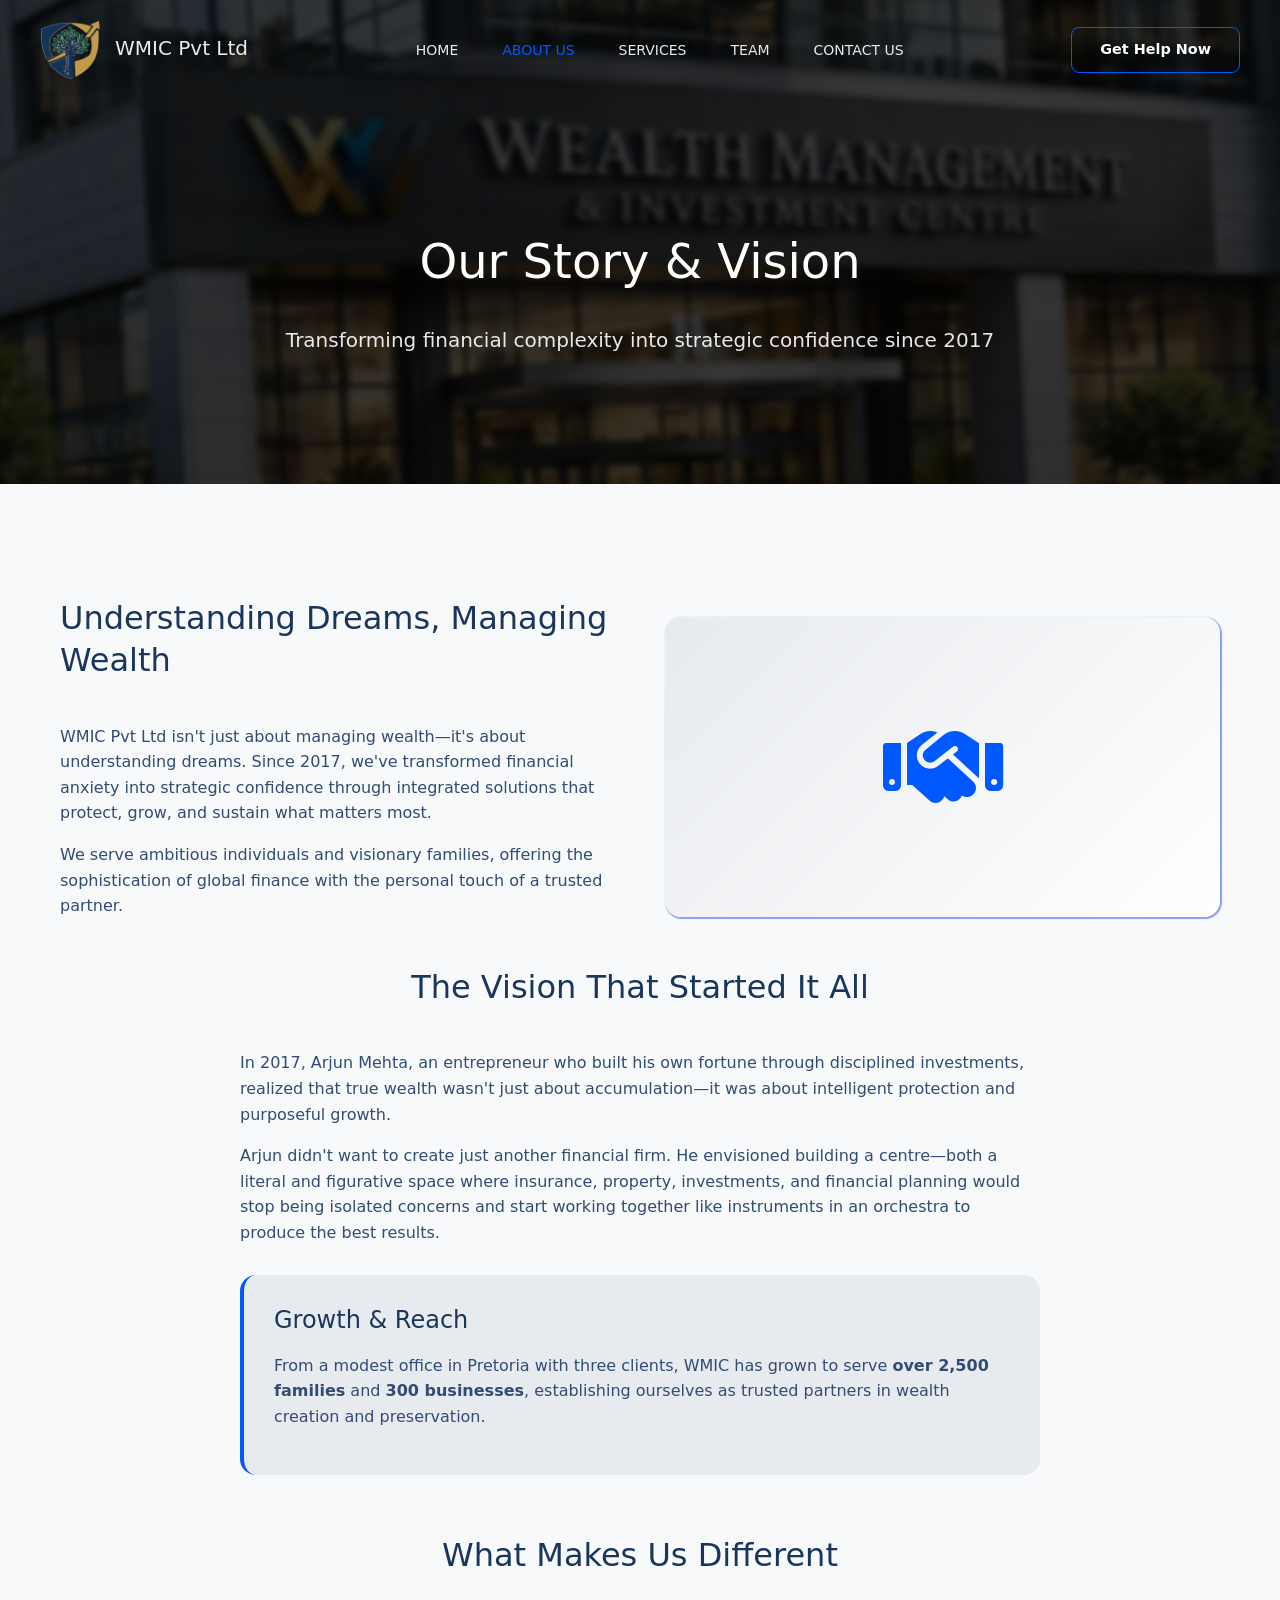
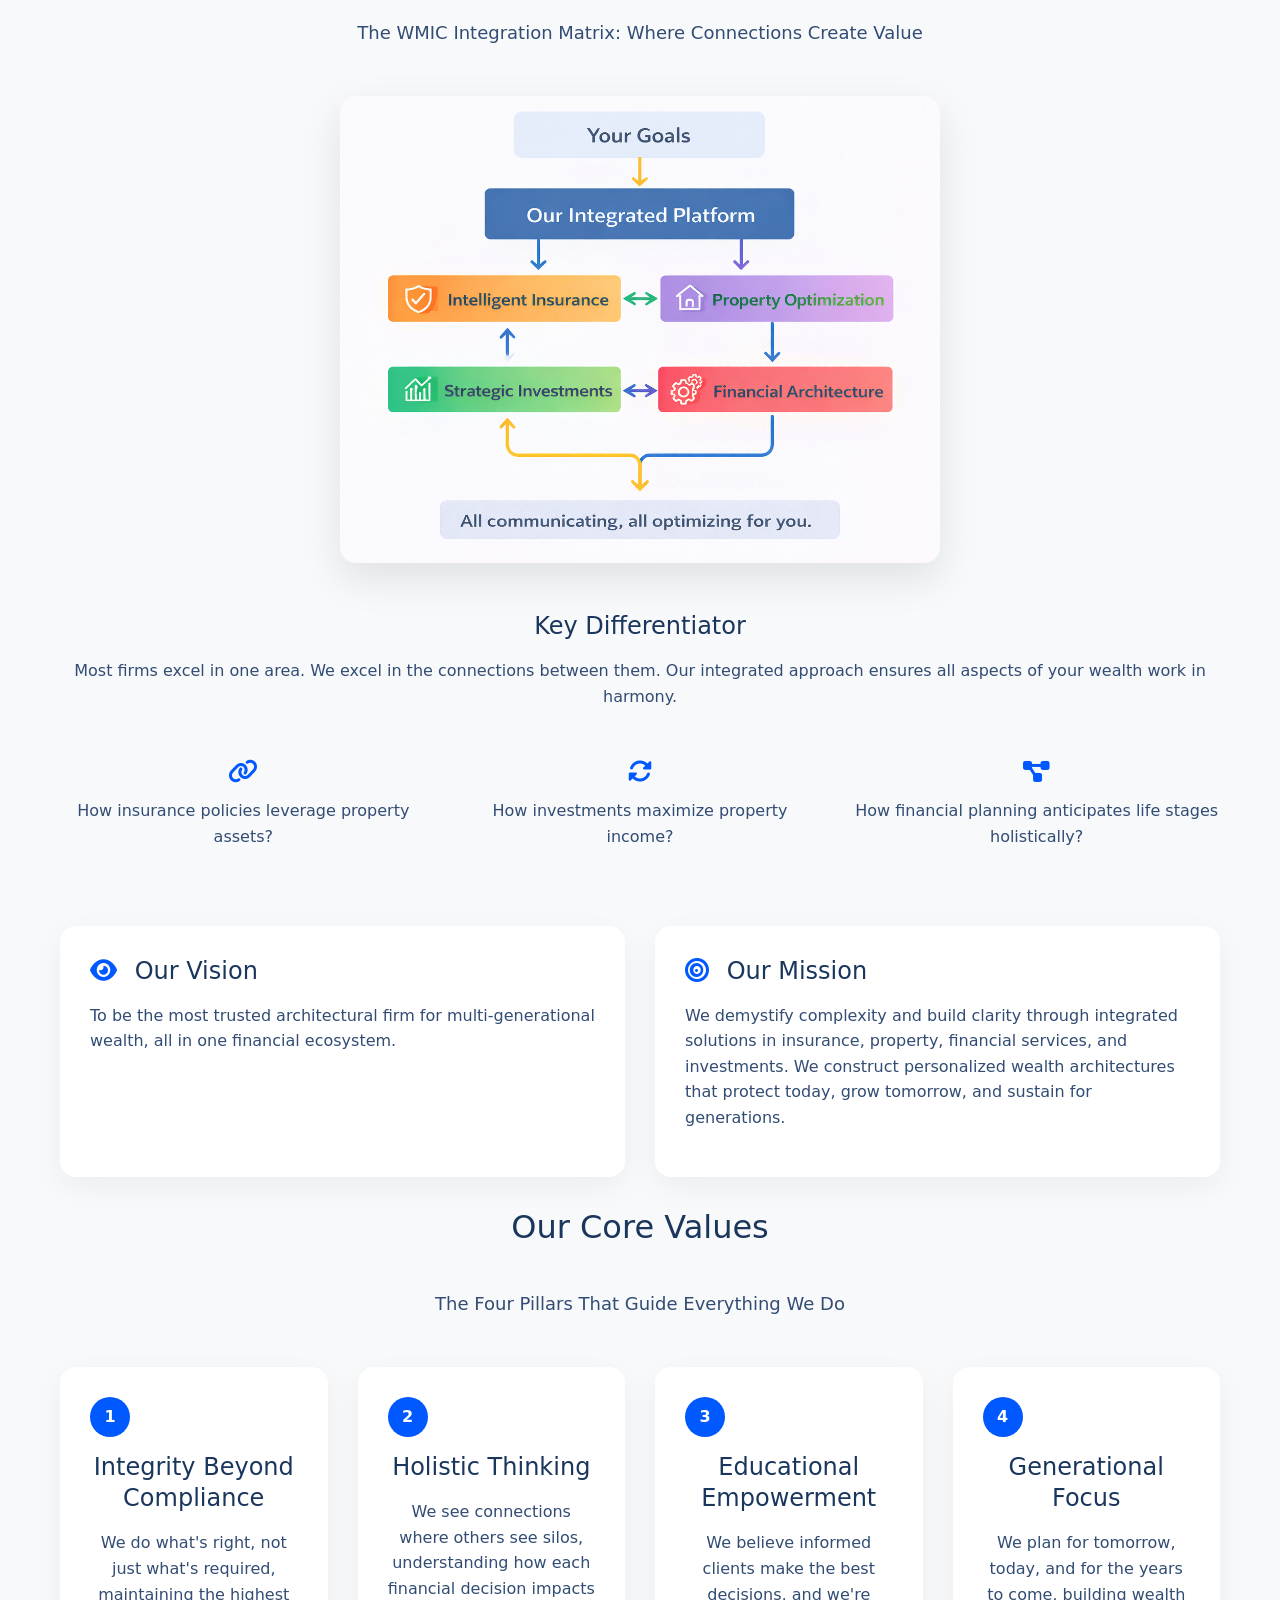
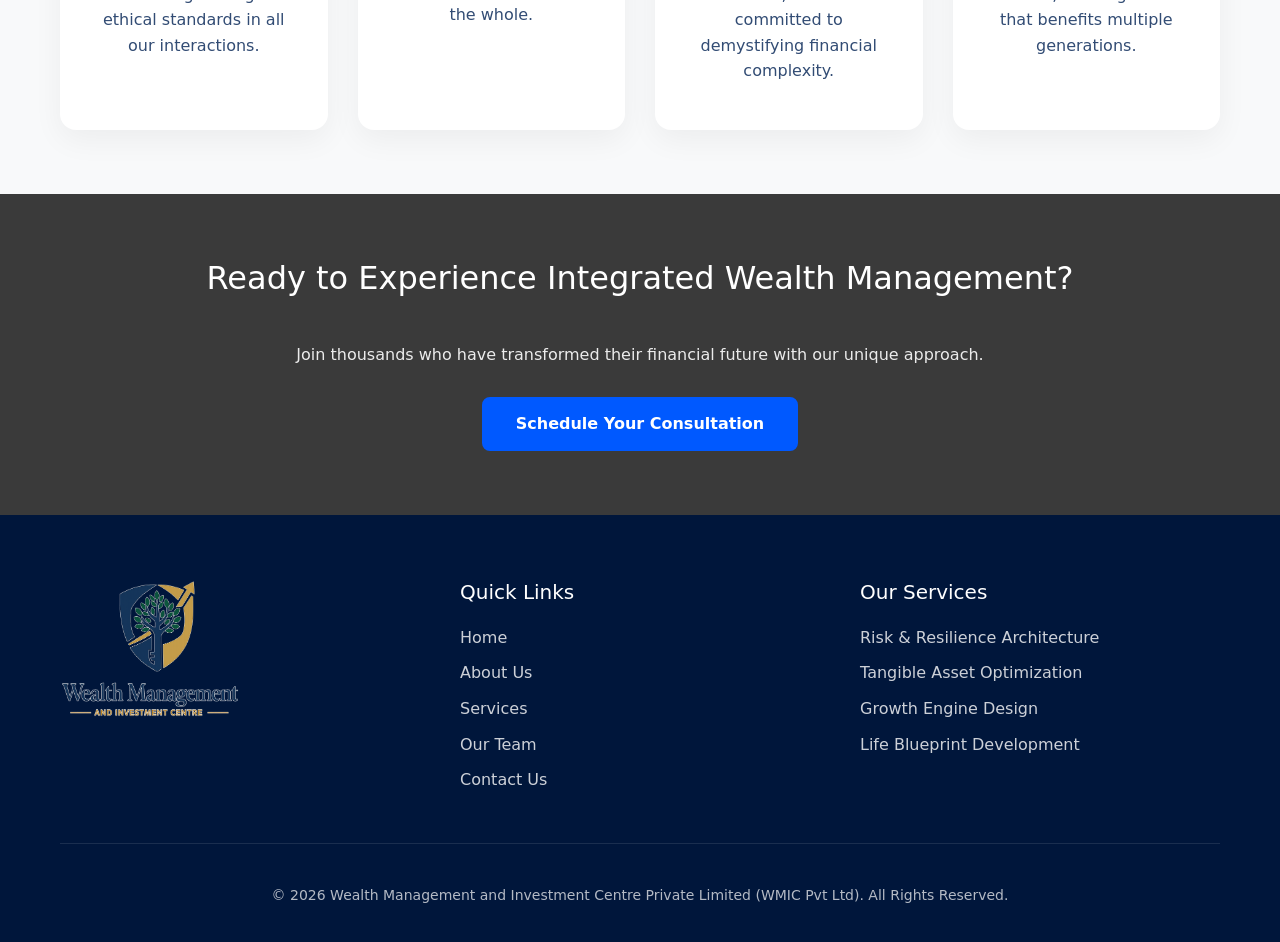
<file: about.html>
<!DOCTYPE html>
<html lang="en">
<head>
    <meta charset="UTF-8">
    <meta name="viewport" content="width=device-width, initial-scale=1.0">
    <meta name="description" content="Learn about WMIC's journey since 2017, our vision, mission, and the integrated approach that makes us different.">
    <title>About WMIC Pvt Ltd | Trusted Wealth Architects Since 2017</title>
    <link rel="stylesheet" href="styles.css">
    <link rel="stylesheet" href="responsive.css">
    <link rel="stylesheet" href="https://cdnjs.cloudflare.com/ajax/libs/font-awesome/6.4.0/css/all.min.css">
</head>
<body>
    <!-- Header -->
    <header class="header">
        <div class="container header-container">
            <div class="logo-container">
                <img src="assets/logo.png" alt="WMIC Logo" class="logo">
                <div class="logo-text">
                    <h1>WMIC Pvt Ltd</h1>
                </div>
            </div>
            
            <nav>
                <ul class="nav-menu nav-menu-inline">
                    <li><a href="index.html" class="nav-link active">HOME</a></li>
                    <li><a href="about.html" class="nav-link">ABOUT US</a></li>
                    <li><a href="services.html" class="nav-link">SERVICES</a></li>
                    <li><a href="team.html" class="nav-link">TEAM</a></li>
                    <li><a href="contact.html" class="nav-link">CONTACT US</a></li>
                </ul>
            </nav>
            
            <div class="header-actions">
                <a href="contact.html" class="btn btn-header">Get Help Now</a>
                <button class="hamburger">
                    <span class="hamburger-line"></span>
                    <span class="hamburger-line"></span>
                    <span class="hamburger-line"></span>
                </button>
            </div>
        </div>
    </header>

    <!-- Page Hero -->
    <section class="hero hero-page">
        <div class="container hero-content">
            <h1>Our Story & Vision</h1>
            <p>Transforming financial complexity into strategic confidence since 2017</p>
        </div>
    </section>

    <!-- About Content -->
    <section class="section bg-silver curved-top">
        <div class="container">
            <div class="content-grid content-grid-layout">
                <div class="content-text fade-in">
                    <h2>Understanding Dreams, Managing Wealth</h2>
                    <p>WMIC Pvt Ltd isn't just about managing wealth—it's about understanding dreams. Since 2017, we've transformed financial anxiety into strategic confidence through integrated solutions that protect, grow, and sustain what matters most.</p>
                    <p>We serve ambitious individuals and visionary families, offering the sophistication of global finance with the personal touch of a trusted partner.</p>
                </div>
                <div class="content-visual fade-in">
                    <div class="image-placeholder">
                        <i class="fas fa-handshake"></i>
                    </div>
                </div>
            </div>

            <!-- Our Beginning -->
            <div class="section-header">
                <h2>The Vision That Started It All</h2>
            </div>
            <div class="story-content fade-in">
                <p>In 2017, Arjun Mehta, an entrepreneur who built his own fortune through disciplined investments, realized that true wealth wasn't just about accumulation—it was about intelligent protection and purposeful growth.</p>
                <p>Arjun didn't want to create just another financial firm. He envisioned building a centre—both a literal and figurative space where insurance, property, investments, and financial planning would stop being isolated concerns and start working together like instruments in an orchestra to produce the best results.</p>
                
                <div class="highlight-box">
                    <h3>Growth & Reach</h3>
                    <p>From a modest office in Pretoria with three clients, WMIC has grown to serve <strong>over 2,500 families</strong> and <strong>300 businesses</strong>, establishing ourselves as trusted partners in wealth creation and preservation.</p>
                </div>
            </div>

            <!-- What Makes Us Different -->
            <div class="section-header">
                <h2>What Makes Us Different</h2>
                <p>The WMIC Integration Matrix: Where Connections Create Value</p>
            </div>
             <div class="goals-image-container">
                <img src="assets/goals.png" alt="WMIC Goals and Vision" class="goals-image" width="600px">
            </div>
            
            <div class="text-center fade-in text-center-custom">
                <h3>Key Differentiator</h3>
                <p>Most firms excel in one area. We excel in the connections between them. Our integrated approach ensures all aspects of your wealth work in harmony.</p>
                
                <div class="key-points-grid">
                    <div class="point">
                        <i class="fas fa-link"></i>
                        <p>How insurance policies leverage property assets?</p>
                    </div>
                    <div class="point">
                        <i class="fas fa-sync-alt"></i>
                        <p>How investments maximize property income?</p>
                    </div>
                    <div class="point">
                        <i class="fas fa-project-diagram"></i>
                        <p>How financial planning anticipates life stages holistically?</p>
                    </div>
                </div>
            </div>

            <!-- Vision & Mission -->
            <div class="vision-mission fade-in">
                <div class="grid-2">
                    <div class="vision-card">
                        <h3><i class="fas fa-eye"></i> Our Vision</h3>
                        <p>To be the most trusted architectural firm for multi-generational wealth, all in one financial ecosystem.</p>
                    </div>
                    
                    <div class="mission-card">
                        <h3><i class="fas fa-bullseye"></i> Our Mission</h3>
                        <p>We demystify complexity and build clarity through integrated solutions in insurance, property, financial services, and investments. We construct personalized wealth architectures that protect today, grow tomorrow, and sustain for generations.</p>
                    </div>
                </div>
            </div>

            <!-- Core Values -->
            <div class="section-header mt-3">
                <h2>Our Core Values</h2>
                <p>The Four Pillars That Guide Everything We Do</p>
            </div>
            
            <div class="values-grid">
                <div class="value-card fade-in">
                    <div class="value-number">1</div>
                    <h3>Integrity Beyond Compliance</h3>
                    <p>We do what's right, not just what's required, maintaining the highest ethical standards in all our interactions.</p>
                </div>
                
                <div class="value-card fade-in">
                    <div class="value-number">2</div>
                    <h3>Holistic Thinking</h3>
                    <p>We see connections where others see silos, understanding how each financial decision impacts the whole.</p>
                </div>
                
                <div class="value-card fade-in">
                    <div class="value-number">3</div>
                    <h3>Educational Empowerment</h3>
                    <p>We believe informed clients make the best decisions, and we're committed to demystifying financial complexity.</p>
                </div>
                
                <div class="value-card fade-in">
                    <div class="value-number">4</div>
                    <h3>Generational Focus</h3>
                    <p>We plan for tomorrow, today, and for the years to come, building wealth that benefits multiple generations.</p>
                </div>
            </div>
        </div>
    </section>

    <!-- CTA -->
    <section class="cta-hero">
            <div class="container">
            <div class="cta-content text-center">
                <h2 class="text-white">Ready to Experience Integrated Wealth Management?</h2>
                <p class="text-white-muted">Join thousands who have transformed their financial future with our unique approach.</p>
                <div class="mt-3">
                    <a href="contact.html" class="btn btn-gold">Schedule Your Consultation</a>
                </div>
            </div>
        </div>
        
    </section>

    <!-- Footer -->
    <footer class="footer">
        <div class="container">
            <div class="footer-content">
                <div class="footer-logo">
                    <img src="assets/logo2.png" alt="WMIC Logo" class="logo2">
                </div>
                
                <div class="footer-links">
                    <h3>Quick Links</h3>
                    <ul>
                        <li><a href="index.html">Home</a></li>
                        <li><a href="about.html">About Us</a></li>
                        <li><a href="services.html">Services</a></li>
                        <li><a href="team.html">Our Team</a></li>
                        <li><a href="contact.html">Contact Us</a></li>
                    </ul>
                </div>
                
                <div class="footer-services">
                    <h3>Our Services</h3>
                    <ul>
                        <li><a href="services.html">Risk & Resilience Architecture</a></li>
                        <li><a href="services.html">Tangible Asset Optimization</a></li>
                        <li><a href="services.html">Growth Engine Design</a></li>
                        <li><a href="services.html">Life Blueprint Development</a></li>
                    </ul>
                </div>
            </div>
            
            <div class="footer-bottom">
                <p>&copy; <span id="current-year">2024</span> Wealth Management and Investment Centre Private Limited (WMIC Pvt Ltd). All Rights Reserved.</p>
            </div>
        </div>
    </footer>

    <script src="main.js"></script>
</body>
</html>
</file>
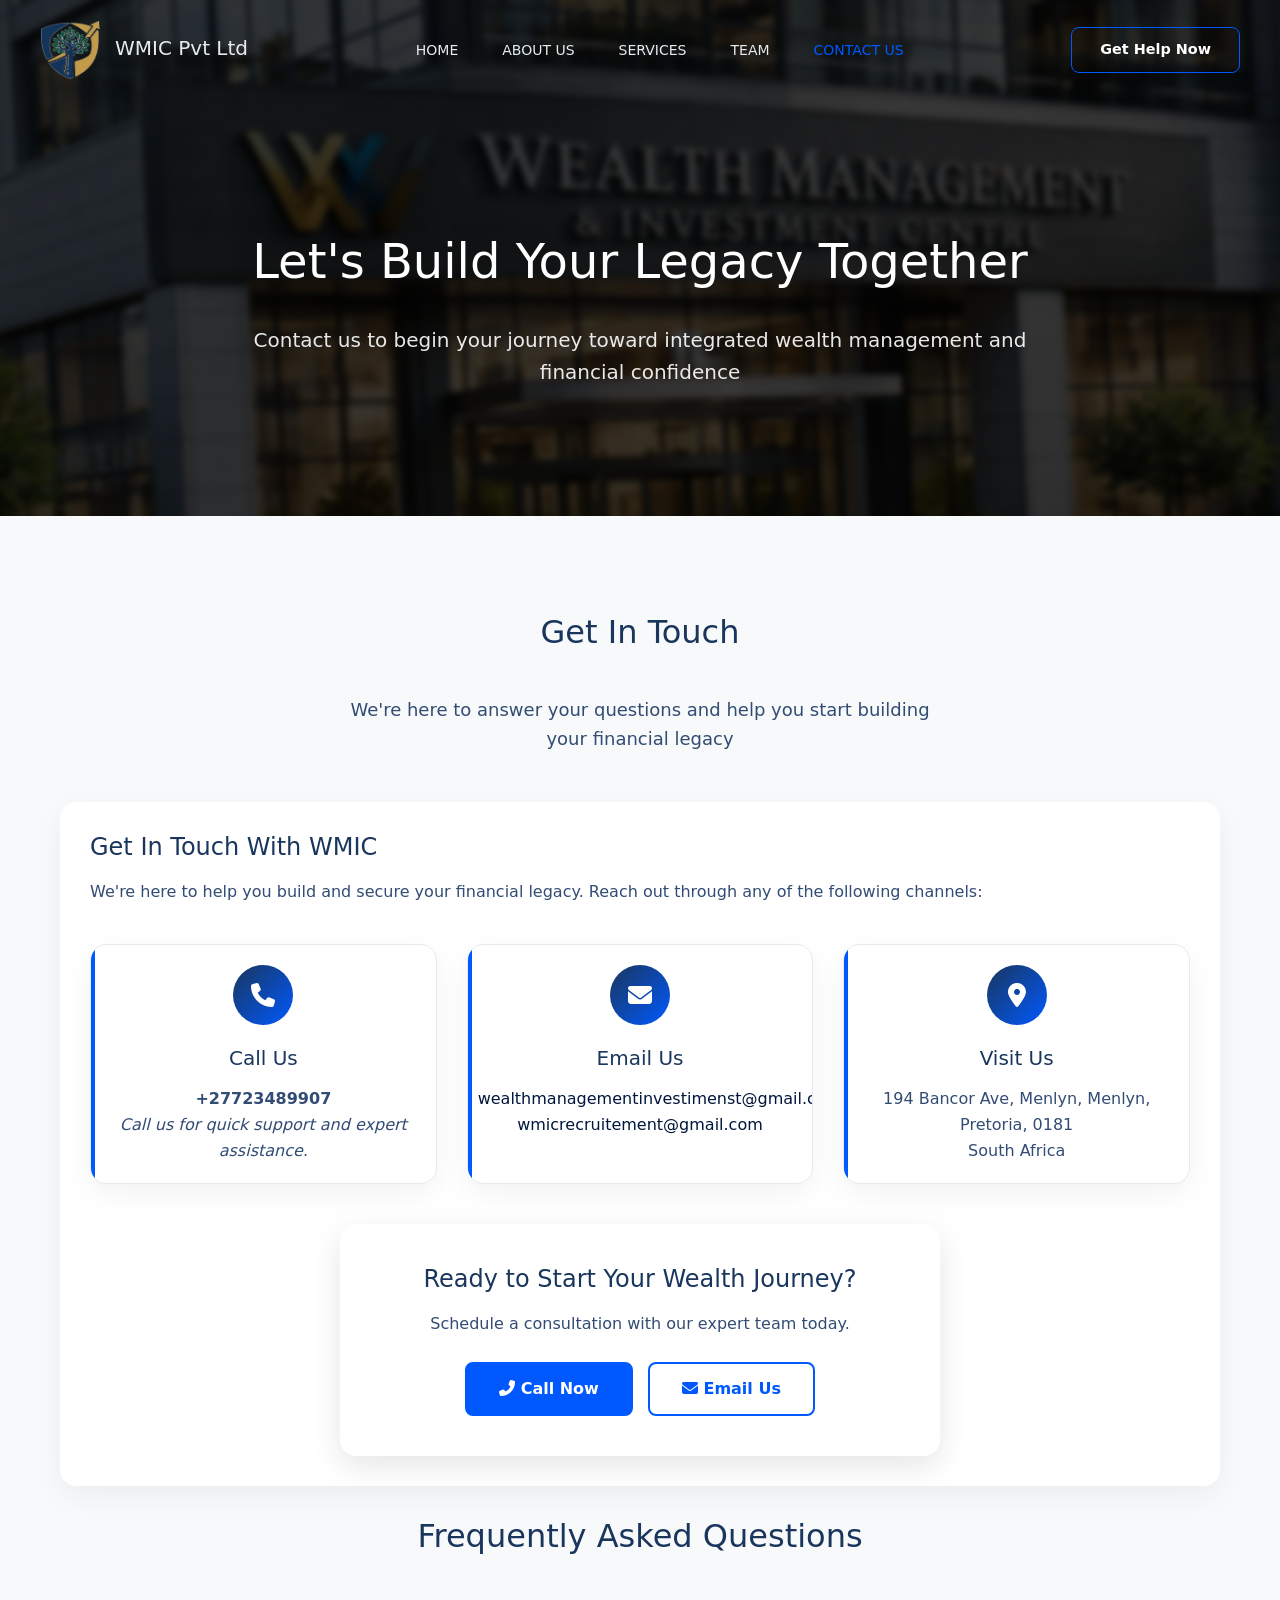
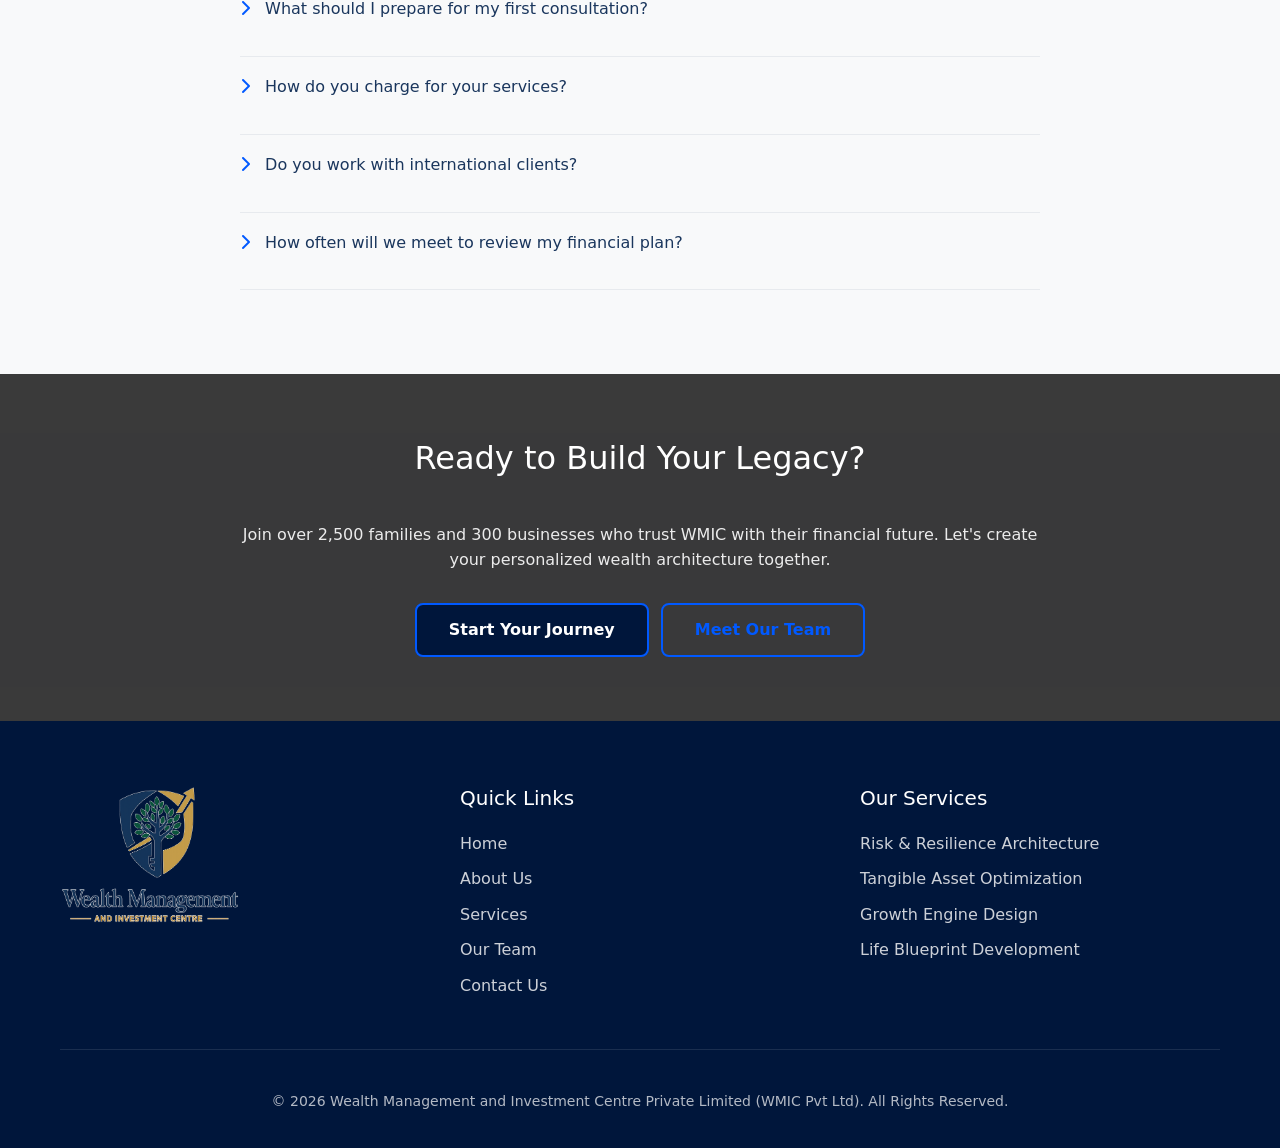
<file: contact.html>
<!DOCTYPE html>
<html lang="en">
<head>
    <meta charset="UTF-8">
    <meta name="viewport" content="width=device-width, initial-scale=1.0">
    <meta name="description" content="Expert wealth management solutions for individuals and businesses. Schedule a consultation today.">
    <title>Wealth Management Solutions | WMIC Pvt Ltd</title>
    <link rel="stylesheet" href="styles.css">
    <link rel="stylesheet" href="responsive.css">
    <link rel="stylesheet" href="https://cdnjs.cloudflare.com/ajax/libs/font-awesome/6.4.0/css/all.min.css">
        </head>
<body>
    <!-- Header -->
    <header class="header">
        <div class="container header-container">
            <div class="logo-container">
                <img src="assets/logo.png" alt="WMIC Logo" class="logo">
                <div class="logo-text">
                    <h1>WMIC Pvt Ltd</h1>
                </div>
            </div>
            
            <nav>
                <ul class="nav-menu nav-menu-inline">
                    <li><a href="index.html" class="nav-link active">HOME</a></li>
                    <li><a href="about.html" class="nav-link">ABOUT US</a></li>
                    <li><a href="services.html" class="nav-link">SERVICES</a></li>
                    <li><a href="team.html" class="nav-link">TEAM</a></li>
                    <li><a href="contact.html" class="nav-link">CONTACT US</a></li>
                </ul>
            </nav>
            
            <div class="header-actions">
                <a href="contact.html" class="btn btn-header">Get Help Now</a>
                <button class="hamburger">
                    <span class="hamburger-line"></span>
                    <span class="hamburger-line"></span>
                    <span class="hamburger-line"></span>
                </button>
            </div>
        </div>
    </header>

    <!-- Page Hero -->
    <section class="hero hero-page">
        <div class="container hero-content">
            <h1>Let's Build Your Legacy Together</h1>
            <p>Contact us to begin your journey toward integrated wealth management and financial confidence</p>
        </div>
    </section>

    <!-- Contact Section -->
    <section class="section bg-silver">
        <div class="container">
            <div class="section-header">
                <h2>Get In Touch</h2>
                <p>We're here to answer your questions and help you start building your financial legacy</p>
            </div>
            
            <div class="contact-container">
                <!-- Contact Information -->
                <div class="contact-info fade-in">
                    <h3>Get In Touch With WMIC</h3>
                    <p>We're here to help you build and secure your financial legacy. Reach out through any of the following channels:</p>
                    
                    <div class="contact-methods-grid">
                        <div class="contact-card">
                            <div class="contact-card-icon">
                                <i class="fas fa-phone"></i>
                            </div>
                            <div class="contact-card-content">
                                <h4>Call Us</h4>
                                <p><b>+27723489907</b></p>
                                <p><i>Call us for quick support and expert assistance.</i></p>
                            </div>
                        </div>
                        
                        <div class="contact-card">
                            <div class="contact-card-icon">
                                <i class="fas fa-envelope"></i>
                            </div>
                            <div class="contact-card-content">
                                <h4>Email Us</h4>
                                <p><a href="mailto:wealthmanagementinvestimenst@gmail.com">wealthmanagementinvestimenst@gmail.com</a></p>
                                <p><a href="mailto:wmicrecruitement@gmail.com">wmicrecruitement@gmail.com</a></p>
                            </div>
                        </div>
                        
                        <div class="contact-card">
                            <div class="contact-card-icon">
                                <i class="fas fa-map-marker-alt"></i>
                            </div>
                            <div class="contact-card-content">
                                <h4>Visit Us</h4>
                                <p>194 Bancor Ave, Menlyn, Menlyn, Pretoria, 0181<br>South Africa</p>
                            </div>
                        </div>
                    </div>
                    
                    <div class="cta-section cta-section-center">
                        <h3>Ready to Start Your Wealth Journey?</h3>
                        <p>Schedule a consultation with our expert team today.</p>
                        <div class="cta-buttons cta-buttons-flex">
                            <a href="tel:+27723489907" class="btn btn-gold">
                                <i class="fas fa-phone-alt"></i> Call Now
                            </a>
                            <a href="mailto:wealthmanagementinvestimenst@gmail.com" class="btn btn-secondary">
                                <i class="fas fa-envelope"></i> Email Us
                            </a>
                        </div>
                    </div>
                    
                </div>
            </div>

            <!-- Contact FAQs -->
            <div class="section-header mt-3">
                <h2>Frequently Asked Questions</h2>
            </div>
            
            <div class="faq-container fade-in">
                <div class="faq-item">
                    <h4 onclick="this.nextElementSibling.style.display = this.nextElementSibling.style.display === 'none' ? 'block' : 'none'">
                        <i class="fas fa-chevron-right"></i>
                        What should I prepare for my first consultation?
                    </h4>
                    <p>We recommend having information about your current financial situation, goals, and any specific questions you'd like to address. Don't worry if you're not sure what to bring—we'll guide you through the process.</p>
                </div>
                
                <div class="faq-item">
                    <h4 onclick="this.nextElementSibling.style.display = this.nextElementSibling.style.display === 'none' ? 'block' : 'none'">
                        <i class="fas fa-chevron-right"></i>
                        How do you charge for your services?
                    </h4>
                    <p>We offer transparent fee structures tailored to your specific needs. This may include flat fees, percentage-based fees, or a combination. We'll discuss all costs upfront during our initial consultation.</p>
                </div>
                
                <div class="faq-item">
                    <h4 onclick="this.nextElementSibling.style.display = this.nextElementSibling.style.display === 'none' ? 'block' : 'none'">
                        <i class="fas fa-chevron-right"></i>
                        Do you work with international clients?
                    </h4>
                    <p>Yes, we serve clients with international interests and can coordinate with professionals in other jurisdictions to ensure seamless cross-border wealth management.</p>
                </div>
                
                <div class="faq-item">
                    <h4 onclick="this.nextElementSibling.style.display = this.nextElementSibling.style.display === 'none' ? 'block' : 'none'">
                        <i class="fas fa-chevron-right"></i>
                        How often will we meet to review my financial plan?
                    </h4>
                    <p>We typically meet quarterly for comprehensive reviews, with monthly check-ins for investment updates. However, we customize the frequency based on your needs and preferences.</p>
                </div>
            </div>
        </div>
    </section>

    <!-- CTA Section -->
    <section class="cta-hero">
        <div class="container">
            <div class="cta-content text-center cta-content-center">
                <h2 class="text-white">Ready to Build Your Legacy?</h2>
                <p class="text-white-muted">Join over 2,500 families and 300 businesses who trust WMIC with their financial future. Let's create your personalized wealth architecture together.</p>
                <div class="mt-3 centering">
                    <a href="contact.html" class="btn">Start Your Journey</a>
                    <a href="team.html" class="btn btn-secondary">Meet Our Team</a>
                </div>
            </div>
        </div>
    </section>
    
    <!-- Footer -->
    <footer class="footer">
        <div class="container">
            <div class="footer-content">
                <div class="footer-logo">
                    <img src="assets/logo2.png" alt="WMIC Logo" class="logo2">
                </div>
                
                <div class="footer-links">
                    <h3>Quick Links</h3>
                    <ul>
                        <li><a href="index.html">Home</a></li>
                        <li><a href="about.html">About Us</a></li>
                        <li><a href="services.html">Services</a></li>
                        <li><a href="team.html">Our Team</a></li>
                        <li><a href="contact.html">Contact Us</a></li>
                    </ul>
                </div>
                
                <div class="footer-services">
                    <h3>Our Services</h3>
                    <ul>
                        <li><a href="services.html">Risk & Resilience Architecture</a></li>
                        <li><a href="services.html">Tangible Asset Optimization</a></li>
                        <li><a href="services.html">Growth Engine Design</a></li>
                        <li><a href="services.html">Life Blueprint Development</a></li>
                    </ul>
                </div>
            </div>
            
            <div class="footer-bottom">
                <p>&copy; <span id="current-year">2026</span> Wealth Management and Investment Centre Private Limited (WMIC Pvt Ltd). All Rights Reserved.</p>
            </div>
        </div>
    </footer>

    <script src="main.js"></script>
</body>
</html>
</file>
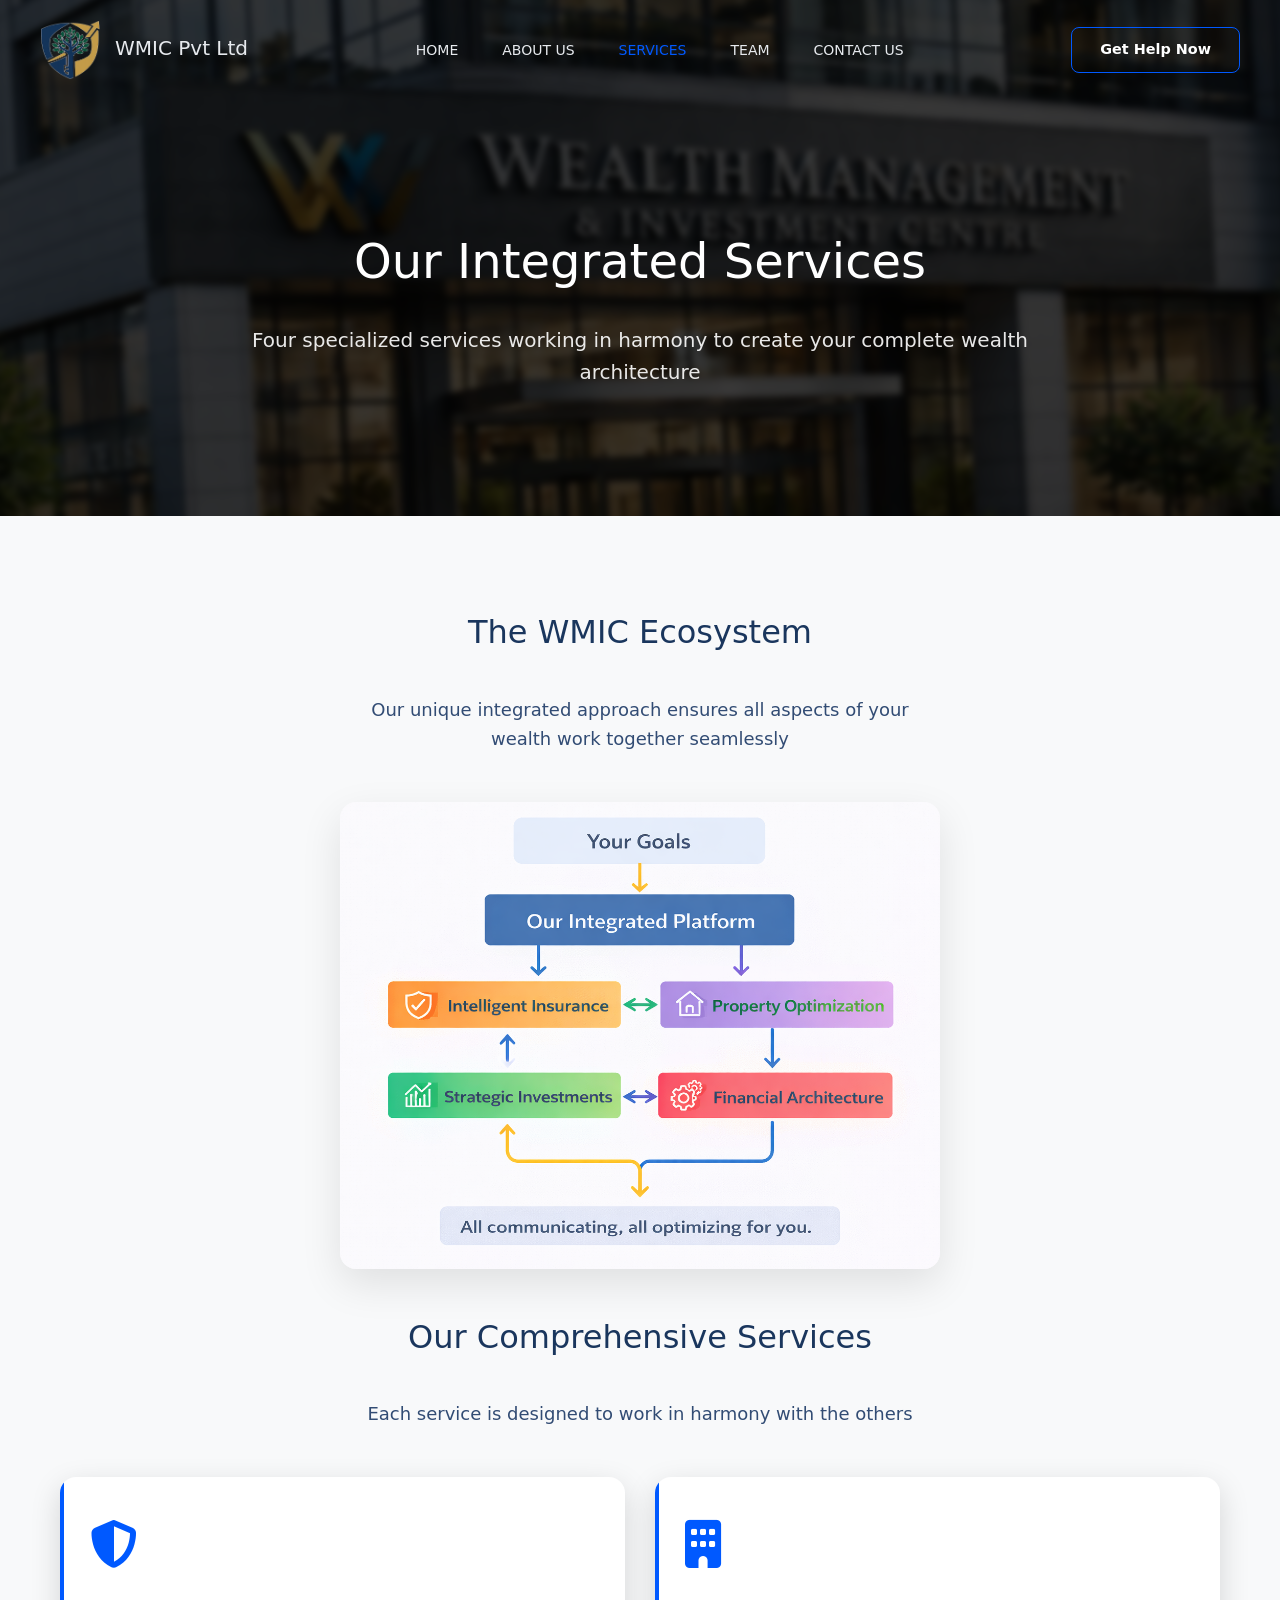
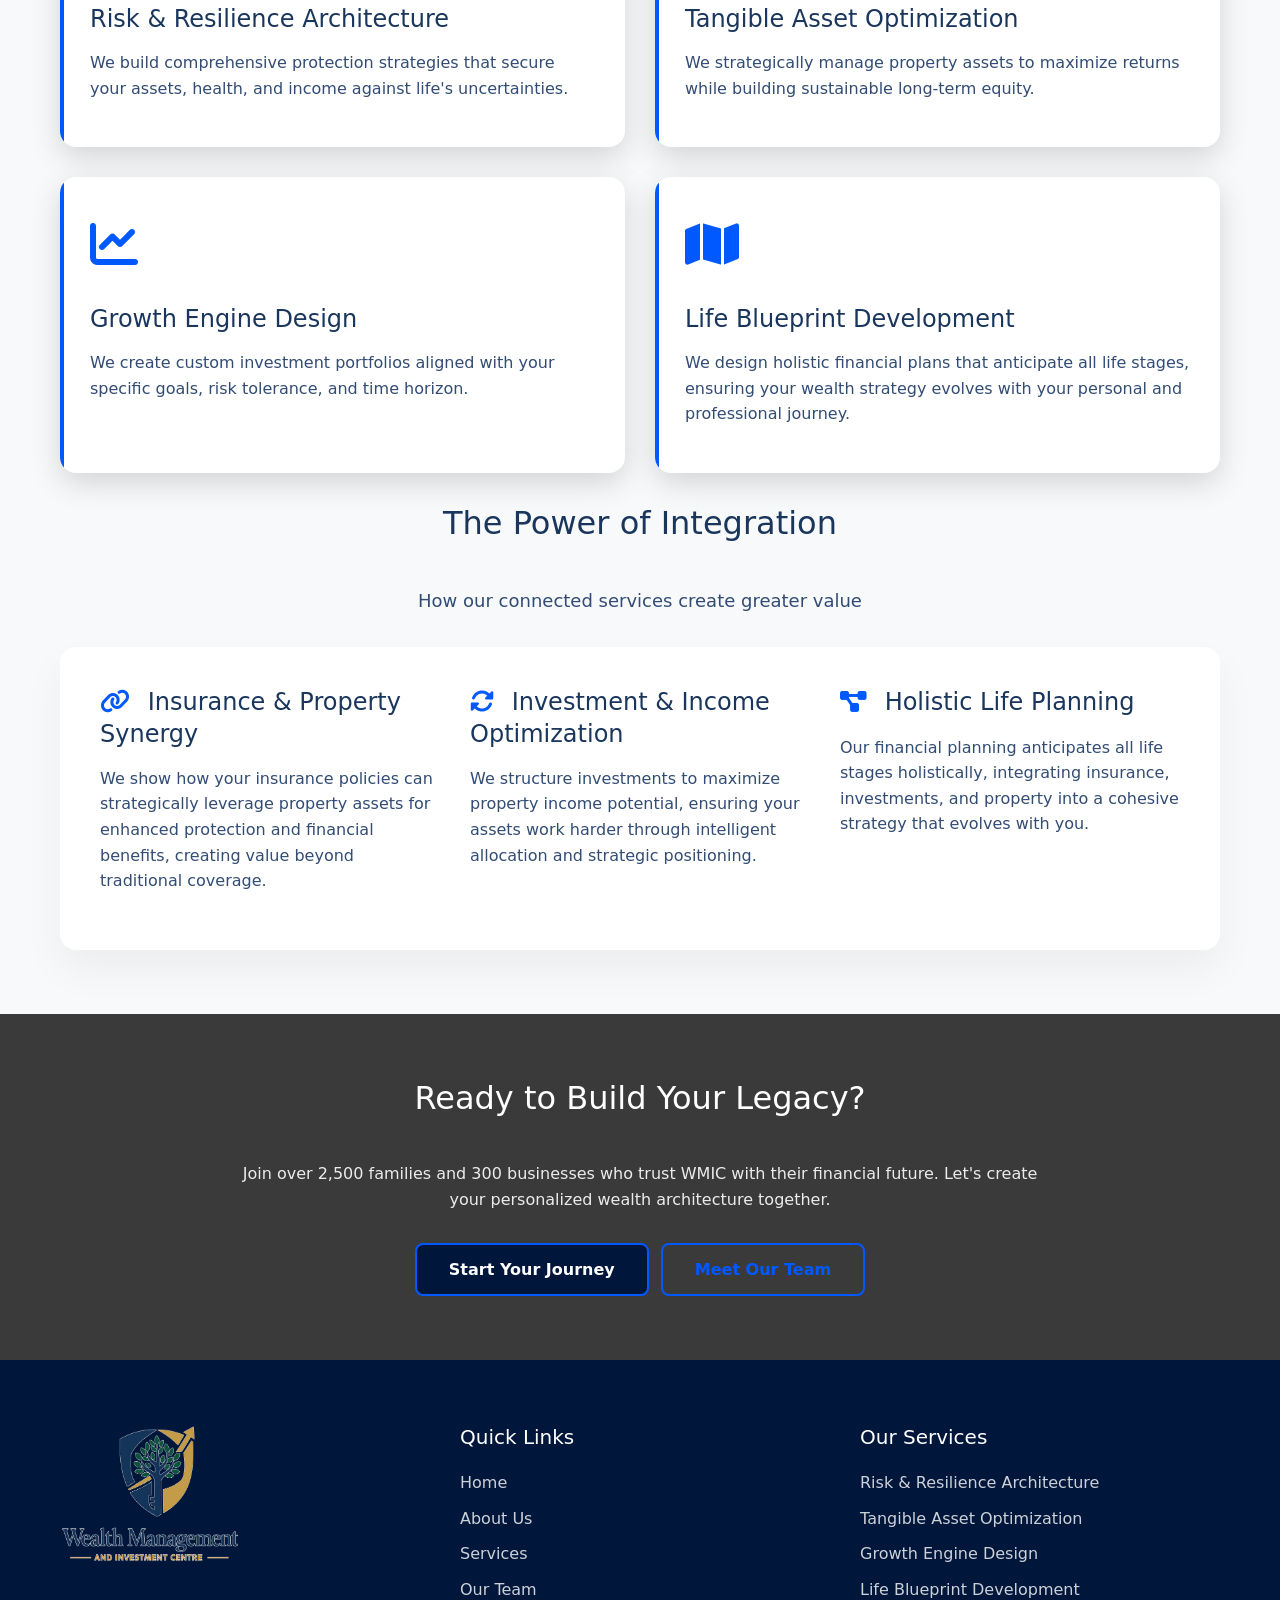
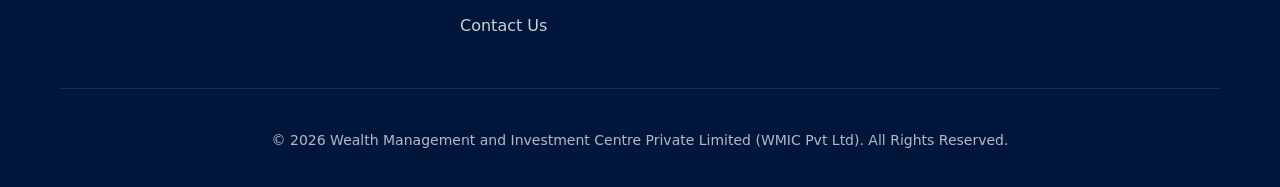
<file: services.html>
<!DOCTYPE html>
<html lang="en">
<head>
    <meta charset="UTF-8">
    <meta name="viewport" content="width=device-width, initial-scale=1.0">
    <meta name="description" content="Discover WMIC's integrated services: Risk Architecture, Asset Optimization, Growth Design, and Life Blueprint Development.">
    <title>Our Services | WMIC Pvt Ltd</title>
    <link rel="stylesheet" href="styles.css">
    <link rel="stylesheet" href="responsive.css">
    <link rel="stylesheet" href="https://cdnjs.cloudflare.com/ajax/libs/font-awesome/6.4.0/css/all.min.css">
</head>
<body>
    <!-- Header -->
    <header class="header">
        <div class="container header-container">
            <div class="logo-container">
                <img src="assets/logo.png" alt="WMIC Logo" class="logo">
                <div class="logo-text">
                    <h1>WMIC Pvt Ltd</h1>
                </div>
            </div>
            
            <nav>
                <ul class="nav-menu nav-menu-inline">
                    <li><a href="index.html" class="nav-link active">HOME</a></li>
                    <li><a href="about.html" class="nav-link">ABOUT US</a></li>
                    <li><a href="services.html" class="nav-link">SERVICES</a></li>
                    <li><a href="team.html" class="nav-link">TEAM</a></li>
                    <li><a href="contact.html" class="nav-link">CONTACT US</a></li>
                </ul>
            </nav>
            
            <div class="header-actions">
                <a href="contact.html" class="btn btn-header">Get Help Now</a>
                <button class="hamburger">
                    <span class="hamburger-line"></span>
                    <span class="hamburger-line"></span>
                    <span class="hamburger-line"></span>
                </button>
            </div>
        </div>
    </header>

    <!-- Page Hero -->
    <section class="hero hero-page">
        <div class="container hero-content">
            <h1>Our Integrated Services</h1>
            <p>Four specialized services working in harmony to create your complete wealth architecture</p>
        </div>
    </section>

    <!-- Integration Model -->
    <section class="section bg-silver">
        <div class="container">
            <div class="section-header">
                <h2>The WMIC Ecosystem</h2>
                <p>Our unique integrated approach ensures all aspects of your wealth work together seamlessly</p>
            </div>
            <div class="goals-image-container fade-in">
                <img src="assets/goals.png" alt="WMIC Goals and Vision" class="goals-image" width="600px">
            </div>

            <!-- Services Detail -->
            <div class="section-header">
                <h2>Our Comprehensive Services</h2>
                <p>Each service is designed to work in harmony with the others</p>
            </div>
            
            <div class="services-grid">
                <!-- Service 1 -->
                <div class="service-card fade-in">
                    <div class="service-icon">
                        <i class="fas fa-shield-alt"></i>
                    </div>
                    <h3>Risk & Resilience Architecture</h3>
                    <p>We build comprehensive protection strategies that secure your assets, health, and income against life's uncertainties.</p>
                </div>
                
                <!-- Service 2 -->
                <div class="service-card fade-in">
                    <div class="service-icon">
                        <i class="fas fa-building"></i>
                    </div>
                    <h3>Tangible Asset Optimization</h3>
                    <p>We strategically manage property assets to maximize returns while building sustainable long-term equity.</p>
                </div>
                
                <!-- Service 3 -->
                <div class="service-card fade-in">
                    <div class="service-icon">
                        <i class="fas fa-chart-line"></i>
                    </div>
                    <h3>Growth Engine Design</h3>
                    <p>We create custom investment portfolios aligned with your specific goals, risk tolerance, and time horizon.</p>
                </div>
                
                <!-- Service 4 -->
                <div class="service-card fade-in">
                    <div class="service-icon">
                        <i class="fas fa-map"></i>
                    </div>
                    <h3>Life Blueprint Development</h3>
                    <p>We design holistic financial plans that anticipate all life stages, ensuring your wealth strategy evolves with your personal and professional journey.</p>
                </div>
            </div>

            <!-- Integration Benefits -->
            <div class="section-header mt-3">
                <h2>The Power of Integration</h2>
                <p>How our connected services create greater value</p>
            </div>
            
            <div class="integration-benefits fade-in">
                <div class="benefit-grid">
                    <div class="benefit">
                        <h3><i class="fas fa-link"></i> Insurance & Property Synergy</h3>
                        <p>We show how your insurance policies can strategically leverage property assets for enhanced protection and financial benefits, creating value beyond traditional coverage.</p>
                    </div>
                    
                    <div class="benefit">
                        <h3><i class="fas fa-sync-alt"></i> Investment & Income Optimization</h3>
                        <p>We structure investments to maximize property income potential, ensuring your assets work harder through intelligent allocation and strategic positioning.</p>
                    </div>
                    
                    <div class="benefit">
                        <h3><i class="fas fa-project-diagram"></i> Holistic Life Planning</h3>
                        <p>Our financial planning anticipates all life stages holistically, integrating insurance, investments, and property into a cohesive strategy that evolves with you.</p>
                    </div>
                </div>
            </div>

        </div>
    </section>

    <!-- CTA Section -->
    <section class="cta-hero">
        <div class="container">
            <div class="cta-content text-center cta-content-center">
                <h2 class="text-white">Ready to Build Your Legacy?</h2>
                <p class="text-white-muted">Join over 2,500 families and 300 businesses who trust WMIC with their financial future. Let's create your personalized wealth architecture together.</p>
                <div class="mt-3 centering">
                    <a href="contact.html" class="btn">Start Your Journey</a>
                    <a href="team.html" class="btn btn-secondary">Meet Our Team</a>
                </div>
            </div>
        </div>
    </section>

    <!-- Footer -->
    <footer class="footer">
        <div class="container">
            <div class="footer-content">
                <div class="footer-logo">
                    <img src="assets/logo2.png" alt="WMIC Logo" class="logo2">
                </div>
                
                <div class="footer-links">
                    <h3>Quick Links</h3>
                    <ul>
                        <li><a href="index.html">Home</a></li>
                        <li><a href="about.html">About Us</a></li>
                        <li><a href="services.html">Services</a></li>
                        <li><a href="team.html">Our Team</a></li>
                        <li><a href="contact.html">Contact Us</a></li>
                    </ul>
                </div>
                
                <div class="footer-services">
                    <h3>Our Services</h3>
                    <ul>
                        <li><a href="services.html">Risk & Resilience Architecture</a></li>
                        <li><a href="services.html">Tangible Asset Optimization</a></li>
                        <li><a href="services.html">Growth Engine Design</a></li>
                        <li><a href="services.html">Life Blueprint Development</a></li>
                    </ul>
                </div>
            </div>
            
            <div class="footer-bottom">
                <p>&copy; <span id="current-year">2024</span> Wealth Management and Investment Centre Private Limited (WMIC Pvt Ltd). All Rights Reserved.</p>
            </div>
        </div>
    </footer>

    <script src="main.js"></script>
</body>
</html>
</file>
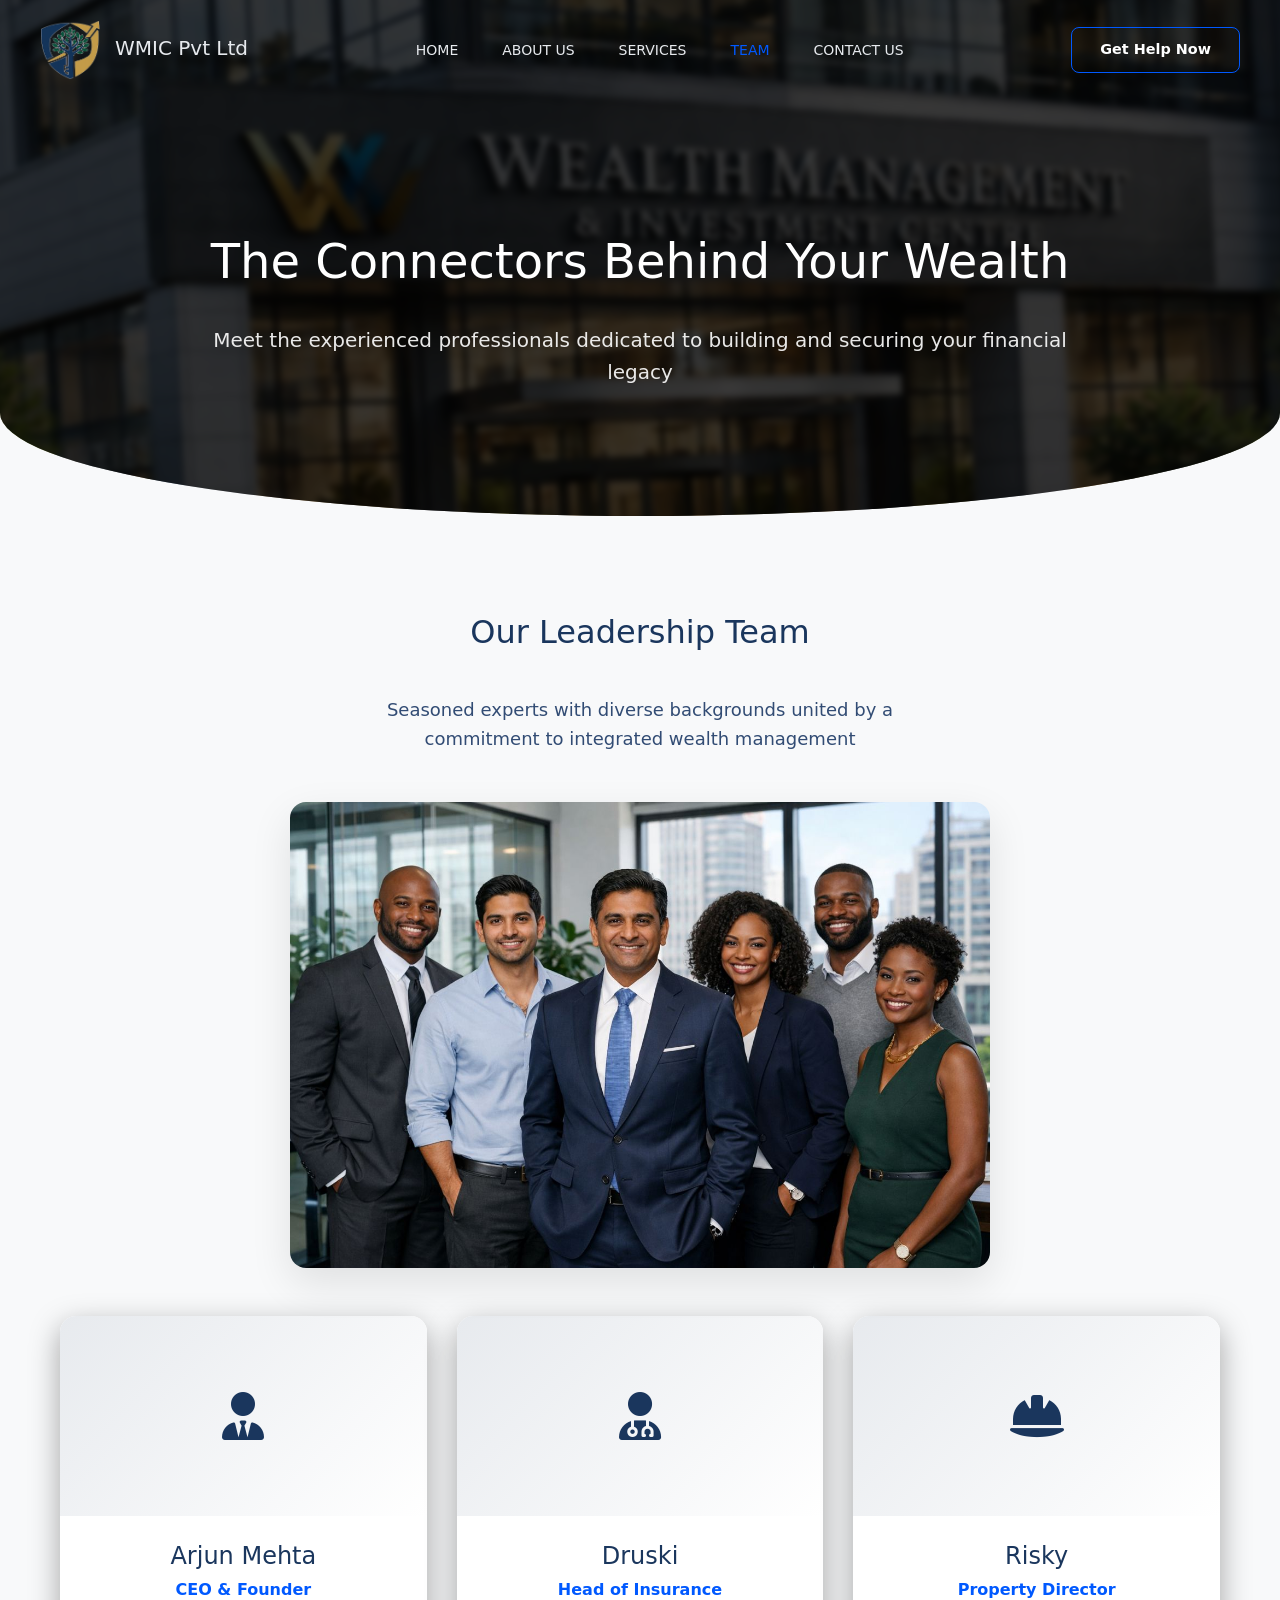
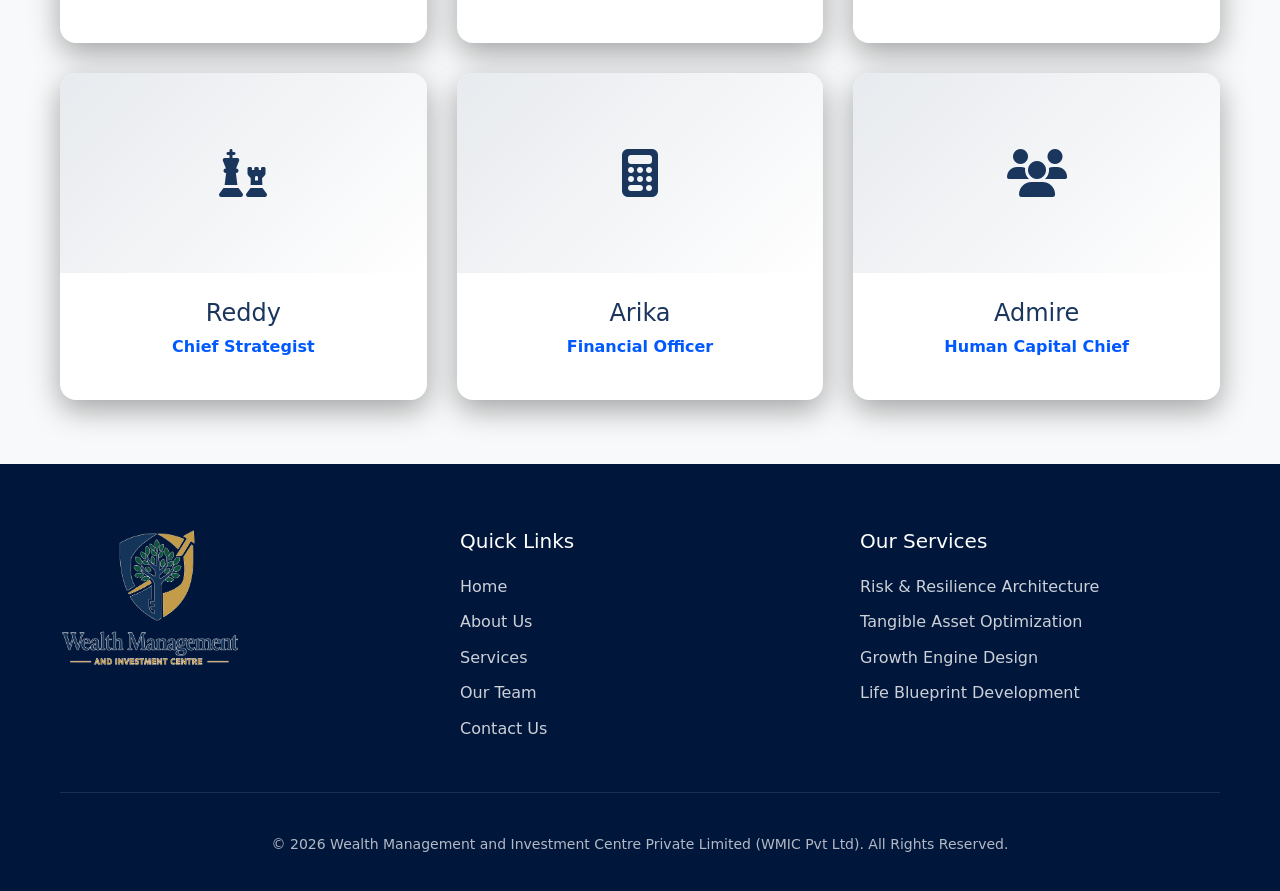
<file: team.html>
<!DOCTYPE html>
<html lang="en">
<head>
    <meta charset="UTF-8">
    <meta name="viewport" content="width=device-width, initial-scale=1.0">
    <meta name="description" content="Meet the WMIC team: Experienced professionals dedicated to building and securing your financial legacy.">
    <title>Our Team | WMIC Pvt Ltd</title>
    <link rel="stylesheet" href="styles.css">
    <link rel="stylesheet" href="responsive.css">
    <link rel="stylesheet" href="https://cdnjs.cloudflare.com/ajax/libs/font-awesome/6.4.0/css/all.min.css">
</head>
<body>
    <!-- Header -->
    <header class="header">
        <div class="container header-container">
            <div class="logo-container">
                <img src="assets/logo.png" alt="WMIC Logo" class="logo">
                <div class="logo-text">
                    <h1>WMIC Pvt Ltd</h1>
                </div>
            </div>
            
            <nav>
                <ul class="nav-menu nav-menu-inline">
                     <li><a href="index.html" class="nav-link active">HOME</a></li>
                    <li><a href="about.html" class="nav-link">ABOUT US</a></li>
                    <li><a href="services.html" class="nav-link">SERVICES</a></li>
                    <li><a href="team.html" class="nav-link">TEAM</a></li>
                    <li><a href="contact.html" class="nav-link">CONTACT US</a></li>
                </ul>
            </nav>
            
            <div class="header-actions">
                <a href="contact.html" class="btn btn-header">Get Help Now</a>
                <button class="hamburger">
                    <span class="hamburger-line"></span>
                    <span class="hamburger-line"></span>
                    <span class="hamburger-line"></span>
                </button>
            </div>
        </div>
    </header>

    <!-- Page Hero -->
    <section class="hero curved-bottom hero-page">
        <div class="container hero-content">
            <h1>The Connectors Behind Your Wealth</h1>
            <p>Meet the experienced professionals dedicated to building and securing your financial legacy</p>
        </div>
    </section>

    <!-- Team Introduction -->
    <section class="section">
        <div class="container">
            <div class="section-header">
                <h2>Our Leadership Team</h2>
                <p>Seasoned experts with diverse backgrounds united by a commitment to integrated wealth management</p>
            </div>
            
            <!-- Team Image -->
            <div class="goals-image-container fade-in">
                <img src="assets/team.jpeg" alt="WMIC Team" class="goals-image" width="700px">
            </div>
            
            <!-- Team Grid -->
            <div class="team-grid">
                <!-- CEO -->
                <div class="team-card">
                    <div class="team-image">
                        <i class="fas fa-user-tie"></i>
                    </div>
                    <div class="team-info">
                        <h3>Arjun Mehta</h3>
                        <p class="position">CEO & Founder</p>
                    </div>
                </div>
                
                <!-- Head of Insurance -->
                <div class="team-card">
                    <div class="team-image">
                        <i class="fas fa-user-md"></i>
                    </div>
                    <div class="team-info">
                        <h3>Druski</h3>
                        <p class="position">Head of Insurance</p>
                    </div>
                </div>
                
                <!-- Property Director -->
                <div class="team-card">
                    <div class="team-image">
                        <i class="fas fa-hard-hat"></i>
                    </div>
                    <div class="team-info">
                        <h3>Risky</h3>
                        <p class="position">Property Director</p>
                    </div>
                </div>
                
                <!-- Chief Strategist -->
                <div class="team-card">
                    <div class="team-image">
                        <i class="fas fa-chess"></i>
                    </div>
                    <div class="team-info">
                        <h3>Reddy</h3>
                        <p class="position">Chief Strategist</p>
                    </div>
                </div>
                
                <!-- Financial Officer -->
                <div class="team-card">
                    <div class="team-image">
                        <i class="fas fa-calculator"></i>
                    </div>
                    <div class="team-info">
                        <h3>Arika</h3>
                        <p class="position">Financial Officer</p>
                    </div>
                </div>
                
                <!-- Human Capital Chief -->
                <div class="team-card">
                    <div class="team-image">
                        <i class="fas fa-users"></i>
                    </div>
                    <div class="team-info">
                        <h3>Admire</h3>
                        <p class="position">Human Capital Chief</p>
                    </div>
                </div>
            </div>
        </div>
    </section>

    <!-- Footer -->
    <footer class="footer">
        <div class="container">
            <div class="footer-content">
                <div class="footer-logo">
                    <img src="assets/logo2.png" alt="WMIC Logo" class="logo2">
                </div>
                
                <div class="footer-links">
                    <h3>Quick Links</h3>
                    <ul>
                        <li><a href="index.html">Home</a></li>
                        <li><a href="about.html">About Us</a></li>
                        <li><a href="services.html">Services</a></li>
                        <li><a href="team.html">Our Team</a></li>
                        <li><a href="contact.html">Contact Us</a></li>
                    </ul>
                </div>
                
                <div class="footer-services">
                    <h3>Our Services</h3>
                    <ul>
                        <li><a href="services.html">Risk & Resilience Architecture</a></li>
                        <li><a href="services.html">Tangible Asset Optimization</a></li>
                        <li><a href="services.html">Growth Engine Design</a></li>
                        <li><a href="services.html">Life Blueprint Development</a></li>
                    </ul>
                </div>
            </div>
            
            <div class="footer-bottom">
                <p>&copy; <span id="current-year">2024</span> Wealth Management and Investment Centre Private Limited (WMIC Pvt Ltd). All Rights Reserved.</p>
            </div>
        </div>
    </footer>

    <script src="main.js"></script>
</body>
</html>
</file>
<file: styles.css>
* {
    margin: 0;
    padding: 0;
    box-sizing: border-box;
}

:root {
    --primary-silver: #f8f9fa;
    --primary-silver-dark: #e7eaee;
    --secondary-navy: #1a365d;
    --secondary-charcoal: #00163b;
    --accent-gold: #0059ff;
    --accent-gold-light: #f4e4b5;
    --text-dark: #000000;
    --text-light: #324c74;
    --white: #ffffff;
    --shadow: rgba(0, 0, 0, 0.1);
    
    --space-xs: 0.5rem;
    --space-sm: 1rem;
    --space-md: 2rem;
    --space-lg: 3rem;
    --space-xl: 4rem;
    
    --radius-sm: 4px;
    --radius-md: 8px;
    --radius-lg: 16px;
}

html {
    scroll-behavior: smooth;
}

body {
    font-family: 'DM Sans','Segoe UI', system-ui, -apple-system, sans-serif;
    color: var(--text-dark);
    line-height: 1.6;
    background-color: var(--primary-silver);
    overflow-x: hidden;
}
.container {
    width: 100%;
    max-width: 1200px;
    margin: 0 auto;
    padding: 0 20px;
}
h1, h2, h3, h4, h5, h6 {
    font-weight: 500;
    line-height: 1.3;
    color: var(--secondary-navy);
    margin-bottom: var(--space-sm);
}
h1 {
    font-size: 2.5rem;
    font-weight: 500;
}
h2 {
    font-size: 2rem;
    position: relative;
    padding-bottom: 10px;
    margin-bottom: var(--space-md);
}
h3 {
    font-size: 1.5rem;
}

p {
    margin-bottom: var(--space-sm);
    color: var(--text-light);
}

a {
    text-decoration: none;
    color: inherit;
    transition: 0.2s ease;
}
.header {
    position: fixed;
    top: 0;
    left: 0;
    width: 100%;
    background: transparent;
    backdrop-filter: blur(0);
    box-shadow: none;
    z-index: 1000;
    transition: 0.3s ease;
  
}
.header.scrolled {
    background: rgba(248, 249, 250, 0.98);
    backdrop-filter: blur(10px);
    border-bottom: 1px solid var(--primary-silver);
    box-shadow: 0 4px 30px rgba(0, 0, 0, 0.15);
}
.header.scrolled .logo-text h1 {
    color: var(--secondary-navy);
}
.header.scrolled .nav-link {
    color: var(--secondary-navy);
}
.header.scrolled .btn-header {
    background-color: var(--secondary-charcoal);
}
.header.scrolled .btn-header:hover {
    background-color: var(--accent-gold);
}
.header.scrolled .nav-link.active {
    color: var(--accent-gold);
} 

.header-container {
    display: flex;
    justify-content: space-between;
    align-items: center;
    padding: 1rem 0;
    height: 100px;
}

.header-actions {
    display: flex;
    align-items: center;
    gap: 15px;
}

.logo-container {
    display: flex;
    align-items: center;
    gap: 15px;
}
.logo {
    width: 60px;
    height: 60px;
}

.logo-text h1 {
    font-size: 1.25rem;
    margin-bottom: 0.25rem;
    color: var(--primary-silver-dark);
}

.nav-menu {
    display: flex;
    gap: 28px;
    list-style: none;
    margin: 0 auto;
}

.nav-link {
    color: var(--primary-silver-dark);
    font-weight: 500;
    padding: 0.5rem;
    position: relative;
}

.nav-link::after {
    content: '';
    position: absolute;
    bottom: 0;
    left: 0;
    width: 0;
    background-color: var(--accent-gold);
    transition: 0.3s ease;
}

.nav-link:hover::after,
.nav-link.active::after {
    width: 100%;
}

.nav-link.active {
    color: var(--accent-gold);
}

.hamburger {
    display: none;
    background: none;
    border: none;
    cursor: pointer;
    padding: 0.5rem;
    z-index: 1001;
}

.hamburger-line {
    display: block;
    width: 25px;
    height: 3px;
    background-color: var(--secondary-navy);
    margin: 5px 0;
    transition: 0.3s ease;
}
.btn {
    display: inline-block;
    padding: 12px 32px;
    background-color: var(--secondary-charcoal);
    color: var(--white);
    border: 2px solid var(--accent-gold);
    border-radius: var(--radius-md);
    font-weight: 600;
    cursor: pointer;
    transition: 0.3s ease;
    text-align: center;
    font-size: 1rem;
}

.btn:hover {
    background-color: var(--accent-gold);
    transform: translateY(-2px);
}
.btn-header {
    padding: 10px 28px;
    font-size: 0.9rem;
    background-color: transparent;
    color: var(--white);
    border: none;
    border-radius: var(--radius-md);
    font-weight: 600;
    text-decoration: none;
    transition: 0.3s ease;
    border: 1px solid var(--accent-gold);
}

.btn-header:hover {
    background-color: var(--accent-gold);
    color: var(--white);
    transform: translateY(-1px);
}
.centering{
    display: flex;
    justify-content: center;   
    align-items: center;       
    gap: 12px;
}
 
.btn-secondary {
    background-color: transparent;
    border: 2px solid var(--accent-gold);
    color: var(--accent-gold);
}

.btn-secondary:hover {
    background-color: var(--accent-gold);
    color: var(--white);
}

.hero {
    position: relative;
    padding-top: 120px;
    padding-bottom: 80px;
    min-height: 100vh;
    display: flex;
    align-items: center;
    color: var(--white);
    text-align: center;
    overflow: hidden;
}
.hero:before{
    content: "";
    position: absolute;
    inset: 0;
    background: url('assets/company.jpg') center / cover no-repeat;
    filter: blur(3px);
    transform: scale(1.1); 
    z-index: -1;
}
.hero::after {
    content: "";
    position: absolute;
    inset: 0;
    background: rgba(0, 0, 0, 0.77);
    z-index: -1;
}
.hero.curved-bottom {
    border-bottom-left-radius: 50% 20%;
    border-bottom-right-radius: 50% 20%;
}
.cta-hero {
    position: relative;
    padding: var(--space-xl) 0;
    color: var(--white);
    text-align: center;
    overflow: hidden;
}

.cta-hero:before {
    content: "";
    position: fixed;
    top: 0;
    left: 0;
    width: 100%;
    height: 100%;
    background: url('assets/company.jpg') center / cover no-repeat;
    filter: blur(3px);
    transform: scale(1.1);
    z-index: -2;
}

.cta-hero::after {
    content: "";
    position: absolute;
    inset: 0;
    background: rgba(0, 0, 0, 0.77);
    z-index: -1;
}

.cta-hero .cta-content {
    position: relative;
    z-index: 2;
}
.hero-content {
    max-width: 900px;
    margin: 0 auto;
    padding-top: 80px;
}
.hero-content h1{
    padding-top: 50px;
}
.hero h1 {
    color: var(--white);
    font-size: 3rem;
    margin-bottom: var(--space-md);
    animation: fadeInUp 0.8s ease forwards;
    
}

.hero p {
    color: rgba(255, 255, 255, 0.9);
    font-size: 1.25rem;
    margin-bottom: var(--space-lg);
    animation: fadeInUp 0.8s ease forwards 0.3s;
    opacity: 0;
    animation-fill-mode: forwards;
}

.hero-buttons {
    display: flex;
    gap: 15px;
    justify-content: center;
    animation: fadeInUp 0.8s ease forwards 0.6s;
    opacity: 0;
    animation-fill-mode: forwards;
}
.section {
    padding: var(--space-xl) 0;
    position: relative;
    background: var(--primary-silver);
    overflow: hidden;
}

.section-header {
    text-align: center;
    margin-bottom: var(--space-md);
    margin-top: var(--space-md);
}

.section-header h2 {
    display: inline-block;
    margin-bottom: 0;
}
.image-placeholder{
    height: 300px; 
    background: linear-gradient(135deg, var(--primary-silver-dark), var(--white));
    border-radius: var(--radius-lg); 
    display: flex; 
    align-items: center; 
    justify-content: center; 
    box-shadow: 1px 1px 1px 1px rgba(0, 47, 255, 0.45);
}

.image-placeholder i {
    font-size: 6rem;
    color: var(--accent-gold);
}
.section-header p {
    max-width: 600px;
    margin: var(--space-md) auto;
    font-size: 1.125rem;
}
.goals-image-container {
    display: flex;
    justify-content: center;
    align-items: center;
    margin: var(--space-lg) 0;
    padding: 0;
}
.goals-image {
    max-width: 100%;
    height: auto;
    border-radius: var(--radius-lg);
    box-shadow: 0 15px 40px rgba(0, 0, 0, 0.1);
    transition: 0.3s ease;
}
.goals-image:hover {
    transform: scale(1.02);
    box-shadow: 0 20px 50px rgba(0, 0, 0, 0.15);
}
.services-grid {
    display: grid;
    grid-template-columns: repeat(auto-fit, minmax(500px, 1fr));
    gap: 30px;
    margin-top: var(--space-lg);
}

.service-card {
    background: var(--white);
    border-radius: var(--radius-lg);
    padding: 30px;
    box-shadow: 0 10px 30px rgba(0, 0, 0, 0.15);
    transition: 0.3s ease;
    position: relative;
    overflow: hidden;
}

.service-card::before {
    content: '';
    position: absolute;
    top: 0;
    left: 0;
    width: 4px;
    height: 100%;
    background: var(--accent-gold);
    transition: 0.3s ease;
}

.service-card:hover {
    transform: translateY(-10px);
    box-shadow: 0 20px 40px rgba(0, 0, 0, 0.1);
}

.service-card:hover::before {
    width: 100%;
    opacity: 0.05;
}

.service-icon {
    font-size: 3rem;
    color: var(--accent-gold);
    margin-bottom: 20px;
}

.service-card h3 {
    margin-bottom: 15px;
}

.team-grid {
    display: grid;
    grid-template-columns: repeat(auto-fit, minmax(350px, 1fr));
    gap: 30px;
    margin-top: var(--space-lg);
}

.team-card {
    background: var(--white);
    border-radius: var(--radius-lg);
    overflow: hidden;
    box-shadow: 0 10px 30px rgba(0, 0, 0, 0.35);
    transition: 0.3s ease;
    text-align: center;
}

.team-card:hover {
    transform: translateY(-10px);
    box-shadow: 0 20px 40px rgba(0, 0, 0, 0.1);
}

.team-image {
    width: 100%;
    height: 200px;
    background: linear-gradient(135deg, var(--primary-silver-dark), var(--white));
    display: flex;
    align-items: center;
    justify-content: center;
    font-size: 3rem;
    color: var(--secondary-navy);
}

.team-info {
    padding: 25px;
}

.team-info h3 {
    margin-bottom: 5px;
}

.team-info .position {
    color: var(--accent-gold);
    font-weight: 600;
    margin-bottom: 15px;
}

.values-grid {
    display: grid;
    grid-template-columns: repeat(auto-fit, minmax(250px, 1fr));
    gap: 30px;
    margin-top: var(--space-lg);
}

.value-card {
    background: var(--white);
    padding: 30px;
    border-radius: var(--radius-lg);
    text-align: center;
    box-shadow: 0 10px 30px rgba(0, 0, 0, 0.05);
    transition: 0.3s ease;
}

.value-card:hover {
    transform: translateY(-5px);
    box-shadow: 0 15px 40px rgba(0, 0, 0, 0.1);
}

.value-number {
    display: inline-block;
    width: 40px;
    height: 40px;
    background: var(--accent-gold);
    color: var(--white);
    border-radius: 50%;
    display: flex;
    align-items: center;
    justify-content: center;
    font-weight: 700;
    margin-bottom: 15px;
}

.contact-container {
    display: grid;
    grid-template-columns: repeat(auto-fit, minmax(300px, 1fr));
    gap: 50px;
    margin-top: var(--space-lg);
}

.contact-info {
    background: var(--white);
    padding: 30px;
    border-radius: var(--radius-lg);
    box-shadow: 0 10px 30px rgba(0, 0, 0, 0.05);
}

.contact-methods-grid {
    display: grid;
    grid-template-columns: repeat(auto-fit, minmax(280px, 1fr));
    gap: 30px;
    margin-top: 40px;
}

.contact-card {
    background: var(--white);
    border-radius: var(--radius-lg);
    padding: 20px 10px;
    box-shadow: 0 10px 30px rgba(0, 0, 0, 0.05);
    transition: 0.3s ease;
    position: relative;
    overflow: hidden;
    text-align: center;
    border: 1px solid var(--primary-silver-dark);
}

.contact-card::before {
    content: '';
    position: absolute;
    top: 0;
    left: 0;
    width: 4px;
    height: 100%;
    background: var(--accent-gold);
    transition: 0.3s ease;
}

.contact-card-icon {
    width: 60px;
    height: 60px;
    background: linear-gradient(135deg, var(--secondary-navy), var(--accent-gold));
    border-radius: 50%;
    display: flex;
    align-items: center;
    justify-content: center;
    margin: 0 auto 20px;
    color: var(--white);
    font-size: 1.5rem;
}

.contact-card-content h4 {
    color: var(--secondary-navy);
    margin-bottom: 15px;
    font-size: 1.25rem;
}

.contact-card-content p {
    color: var(--text-light);
    line-height: 1.6;
    margin-bottom: 0;
    
}

.contact-card-content a {
    color: var(--secondary-charcoal);
    text-decoration: none;
    transition: 0.2s ease;
}

.contact-card-content a:hover {
    color: var(--accent-gold);
    text-decoration: underline;
}

.contact-item {
    display: flex;
    align-items: flex-start;
    margin-bottom: 25px;
}

.contact-icon {
    width: 40px;
    height: 40px;
    background: var(--primary-silver-dark);
    border-radius: 50%;
    display: flex;
    align-items: center;
    justify-content: center;
    margin-right: 15px;
    color: var(--accent-gold);
}

.footer {
    background: var(--secondary-charcoal);
    color: var(--white);
    padding: var(--space-xl) 0 20px;
}

.footer-content {
    display: grid;
    grid-template-columns: repeat(auto-fit, minmax(250px, 1fr));
    gap: 40px;
    margin-bottom: 40px;
}

.footer-logo .logo2 {
    border-radius: 15px;
    height: 140px;
    width: 180px;
}

.footer-logo h3{
    color: var(--primary-silver-dark);
}
.footer-logo p{
    color: var(--primary-silver-dark);
}

.footer-links h3,
.footer-services h3 {
    color: var(--white);
    margin-bottom: 20px;
    font-size: 1.25rem;
}

.footer-links ul,
.footer-services ul {
    list-style: none;
}

.footer-links li,
.footer-services li {
    margin-bottom: 10px;
}

.footer-links a,
.footer-services a {
    color: rgba(255, 255, 255, 0.8);
    transition: 0.2s ease;
}

.footer-links a:hover,
.footer-services a:hover {
    color: var(--accent-gold);
    padding-left: 5px;
}

.footer-bottom {
    text-align: center;
    padding-top: 20px;
    border-top: 1px solid rgba(255, 255, 255, 0.1);
    color: var(--accent-gold);
    font-size: 0.875rem;
}
.footer-bottom p{
    text-align: center;
    padding-top: 20px;
    color: rgba(255, 255, 255, 0.7);
    font-size: 0.875rem;
}

.text-center {
    text-align: center;
}

.header-flex {
    display: flex;
    justify-content: space-between;
    align-items: center;
}

.nav-menu-inline {
    display: flex;
    justify-content: space-between;
    align-items: center;
    font-size: 14px;
}

.bg-silver-dark {
    background-color: var(--primary-silver-dark);
}

.bg-silver {
    background-color: var(--primary-silver);
}

.content-grid-layout {
    display: grid;
    grid-template-columns: 1fr 1fr;
    gap: 50px;
    align-items: center;
    margin-top: 50px;
}

.cta-content-center {
    max-width: 800px;
    margin: 0 auto;
    position: relative;
    z-index: 1;
}

.text-white {
    color: var(--white);
}

.text-white-muted {
    color: rgba(255, 255, 255, 0.9);
}

.hero-page {
    min-height: 400px;
    padding-top: 100px;
}

.btn-gold {
    background-color: var(--accent-gold);
}

.faq-container {
    max-width: 800px;
    margin: 0 auto;
}

.faq-item {
    margin-bottom: 20px;
    padding-bottom: 20px;
    border-bottom: 1px solid var(--primary-silver-dark);
}

.faq-item h4 {
    cursor: pointer;
}

.faq-item h4 i {
    margin-right: 10px;
    color: var(--accent-gold);
}

.faq-item p {
    display: none;
    margin-top: 15px;
}

.integration-benefits {
    background: var(--white);
    padding: 40px;
    border-radius: var(--radius-lg);
    box-shadow: 0 20px 40px rgba(0,0,0,0.05);
}

.benefit-grid {
    display: grid;
    grid-template-columns: repeat(auto-fit, minmax(300px, 1fr));
    gap: 30px;
}

.benefit h3 i {
    color: var(--accent-gold);
    margin-right: 10px;
}

.story-content {
    max-width: 800px;
    margin: 0 auto 60px;
}

.highlight-box {
    background: var(--primary-silver-dark);
    padding: 30px;
    border-radius: var(--radius-lg);
    margin: 30px 0;
    border-left: 4px solid var(--accent-gold);
}

.key-points-grid {
    display: grid;
    grid-template-columns: repeat(auto-fit, minmax(200px, 1fr));
    gap: 30px;
    margin-top: 50px;
}

.key-points-grid .point i {
    color: var(--accent-gold);
    font-size: 1.5rem;
    margin-bottom: 15px;
    display: block;
}

.vision-mission {
    margin-top: 60px;
}

.grid-2 {
    display: grid;
    grid-template-columns: repeat(auto-fit, minmax(300px, 1fr));
    gap: 30px;
}

.vision-card, .mission-card {
    background: var(--white);
    padding: 30px;
    border-radius: var(--radius-lg);
    box-shadow: 0 10px 30px rgba(0,0,0,0.05);
}

.vision-card h3 i, .mission-card h3 i {
    color: var(--accent-gold);
    margin-right: 10px;
}

.cta-section {
    background: var(--white);
    padding: 40px;
    border-radius: var(--radius-lg);
    box-shadow: 0 10px 30px rgba(0, 0, 0, 0.1);
    margin-top: 40px;
    text-align: center;
}

.cta-section-center {
    max-width: 600px;
    margin: 40px auto 0;
}

.cta-buttons-flex {
    display: flex;
    gap: 15px;
    justify-content: center;
    align-items: center;
    margin-top: 25px;
}

.cta-buttons-flex .btn {
    margin: 0;
}
</file>
<file: responsive.css>
.mt-1 { margin-top: 10px; }
.mt-2 { margin-top: 20px; }
.mt-3 { margin-top: 30px; }
.mb-1 { margin-bottom: 10px; }
.mb-2 { margin-bottom: 20px; }
.mb-3 { margin-bottom: 30px; }

@keyframes fadeInUp {
    from {
        opacity: 0;
        transform: translateY(30px);
    }
    to {
        opacity: 1;
        transform: translateY(0);
    }
}

.fade-in {
    opacity: 0;
    transform: translateY(30px);
    transition: opacity 0.6s ease, transform 0.6s ease;
}

.fade-in.visible {
    opacity: 1;
    transform: translateY(0);
}
@media (max-width: 992px) {
    h1 {
        font-size: 2.25rem;
    }
    
    h2 {
        font-size: 1.75rem;
    }
}

@media (max-width: 768px) {
    .nav-menu {
        position: fixed;
        top: 70px;
        left: -100%;
        width: 100%;
        flex-direction: column;
        background: rgba(248, 249, 250, 0.98);
        backdrop-filter: blur(10px);
        padding: 30px;
        transition: 0.3s ease;
        box-shadow: 0 10px 30px rgba(0, 0, 0, 0.1);
        gap: 20px;
    }
    
    .nav-menu.active {
        left: 0;
    }
    
    .hamburger {
        display: block;
    }
    
    .logo {
        width: 40px;
        height: 40px;
    }
    
    .hamburger.active .hamburger-line:nth-child(1) {
        transform: rotate(45deg) translate(5px, 5px);
    }
    
    .hamburger.active .hamburger-line:nth-child(2) {
        opacity: 0;
    }
    
    .hamburger.active .hamburger-line:nth-child(3) {
        transform: rotate(-45deg) translate(7px, -6px);
    }
    
    .nav-link {
        padding: 10px;
        font-size: 1.125rem;
        display: block;
        color: var(--secondary-navy);
    }
    
    .hero h1 {
        font-size: 2.25rem;
    }
    
    .hero p {
        font-size: 1.125rem;
    }
    
    .hero-buttons {
        flex-direction: column;
        align-items: center;
        gap: 15px;
    }
    
    .hero-buttons .btn {
        width: 100%;
        max-width: 280px;
        margin: 15px 0;
    }
    
    .matrix {
        width: 250px;
        height: 250px;
    }
    
    .matrix-circle {
        width: 100px;
        height: 100px;
        font-size: 0.875rem;
    }
    
    .content-grid {
        grid-template-columns: 1fr !important;
        gap: 30px !important;
    }
    
    .content-grid .content-text {
        order: 2;
    }
    
    .content-grid .content-visual {
        order: 1;
    }
    
    .services-grid {
        grid-template-columns: 1fr !important;
        gap: 20px !important;
    }
    
    .service-card {
        padding: 20px !important;
    }
    
    .key-points {
        grid-template-columns: 1fr !important;
        gap: 20px !important;
        margin-top: 30px !important;
    }
    
    .grid-2 {
        grid-template-columns: 1fr !important;
        gap: 20px !important;
    }
    
    .btn-header {
        display: none;
    }
}

@media (max-width: 576px) {
    .container {
        padding: 0 15px;
    }
    
    h1 {
        font-size: 2rem;
    }
    
    h2 {
        font-size: 1.5rem;
    }
    
    .section {
        padding: 60px 0;
    }
    
    .hero {
        padding-top: 100px;
        padding-bottom: 60px;
        min-height: auto;
    }
    
    .contact-container {
        grid-template-columns: 1fr;
        gap: 30px;
    
    }
    
    .hero-buttons .btn {
        width: 100%;
        max-width: 250px;
        margin: 18px 0;
        padding: 14px 24px;
        font-size: 0.95rem;
    }
     .contact-card-content{
        font-size: 13px;
    }
}

@media (max-width: 480px) {
    .container {
        padding: 0 15px;
    }
    
    h1 {
        font-size: 2rem;
    }
    
    h2 {
        font-size: 1.5rem;
    }
    
    .section {
        padding: 60px 0;
    }
    
    .hero {
        padding-top: 100px;
        padding-bottom: 60px;
        min-height: auto;
    }
    
    .contact-container {
        grid-template-columns: 1fr;
        gap: 30px;
    }
    .contact-card-content{
        font-size: 13px;
    }
    
    .hero-buttons .btn {
        width: 100%;
        max-width: 250px;
        margin: 18px 0;
        padding: 14px 24px;
        font-size: 0.95rem;
    }
    .centering{
     flex-direction: column;
    }
    .btn{
        margin-top: 12px;
        margin-bottom: 10px;
        padding: 10px 17px
    }
    .content-visual{
        display: none;
    }
    
    .cta-section {
        padding: 30px 20px;
        margin-top: 30px;
    }
    
    .cta-section-center {
        margin: 30px auto 0;
    }
    
    .cta-buttons-flex {
        flex-direction: column;
        gap: 12px;
    }
    
    .cta-buttons-flex .btn {
        width: 100%;
        max-width: 280px;
    }
}
</file>
